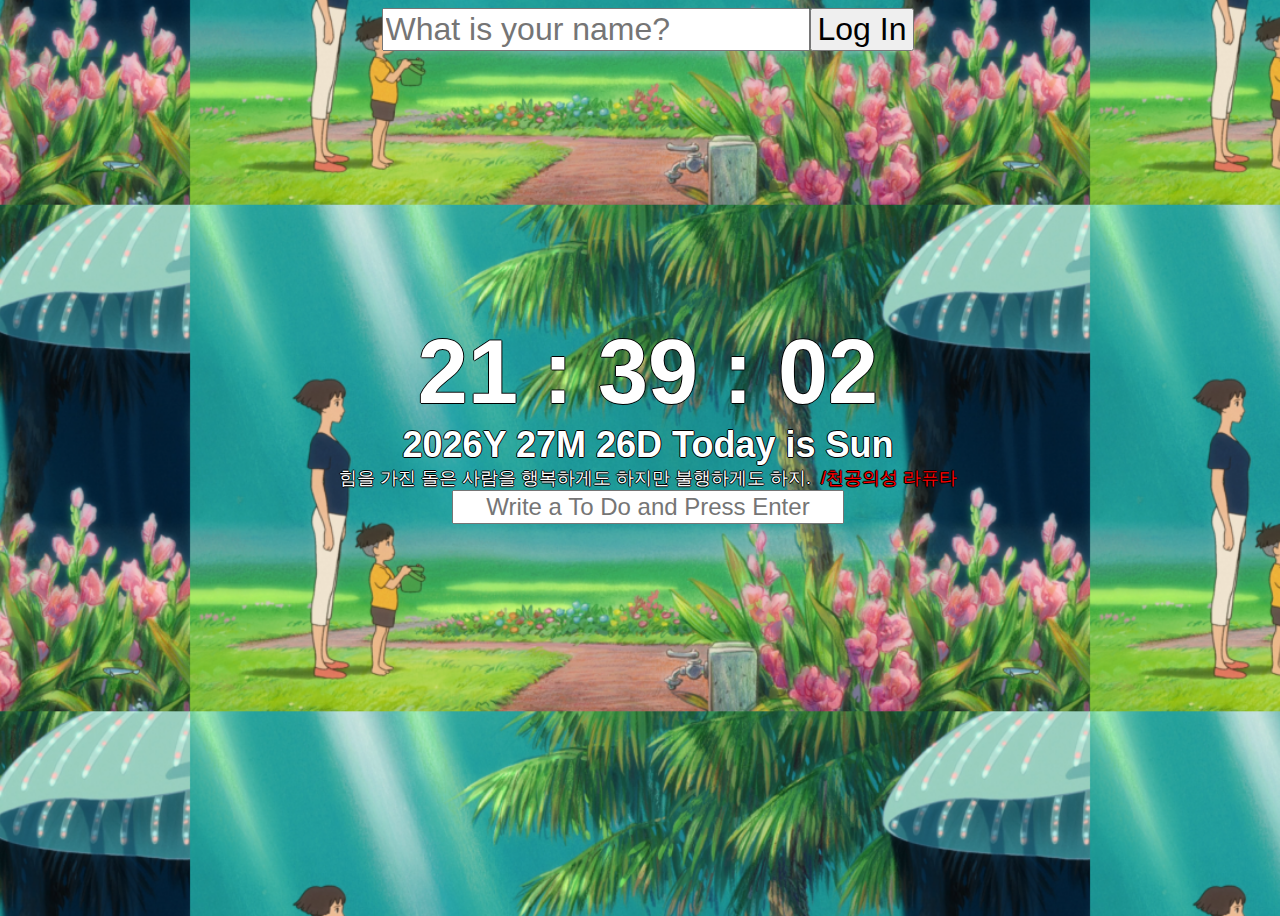
<file: index.html>
<!DOCTYPE html>
<html>
<head>
    <meta charset="UTF-8">
    <link rel="stylesheet" href="src/style.css"/>
    <title>Momentum</title>
</head>
<body>
    <form class = "hidden" id ="login-form">
        <input required maxlength="15" type="text" style ="font-size: 200%;"placeholder="What is your name?"
      />
      <input type="submit"style ="font-size: 200%;" value="Log In" />
    </form>
    <div class= "top" id = "afterLogin">
        <h1 class="center" id = "clock"></h1>
        <h2 class="center" id = "clock"></h2>
        <h3 class="center hidden" id = "greeting"></h3>
    </div>
    <div class = "center" id="quote">
        <span id="q"></span>
        <span id="q" style="color: red">&nbsp&nbsp/</span>
        <span id="q" style="color: red"></span>
    </div>
    <form id="todo-form" >
        <input type="text" style ="font-size: 150%; width: 30%; text-align: center;"placeholder="Write a To Do and Press Enter" required />
      </form>
      <div class="center"> 
        <ul id="todo-list"></ul>
    </div>
    
    <div id="weather">
        <span></span>
        <span></span>
      </div>
    <script src="js/login.js"></script>
    <script src="js/clock.js"></script>
    <script src="js/backgroundimg.js"></script>
    <script src="js/quotes.js"></script>
    <script src="js/todo.js"></script>
    <script src="js/weather.js"></script>
</body>
</html>
</file>
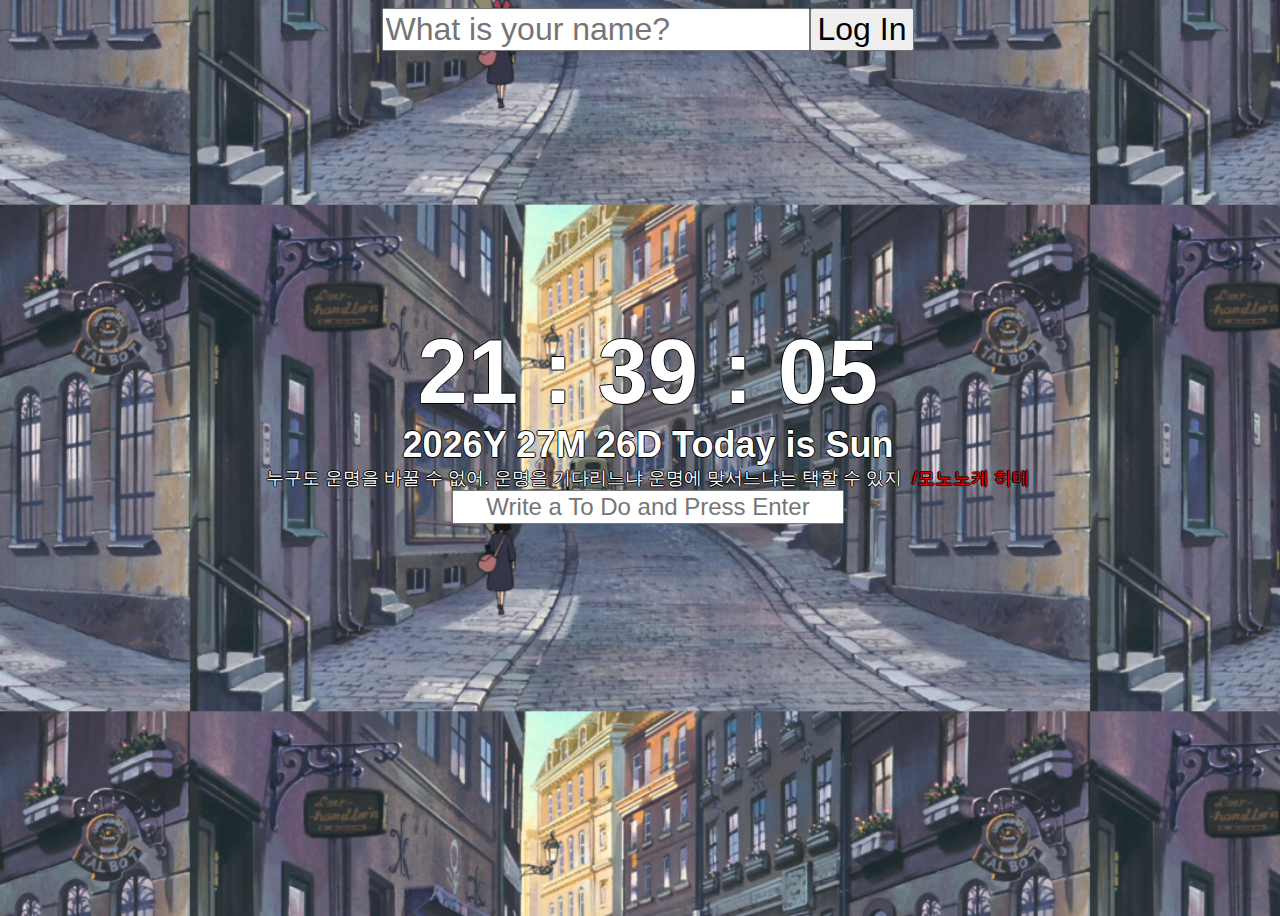
<file: Momentim.html>
<!DOCTYPE html>
<html>
<head>
    <meta charset="UTF-8">
    <link rel="stylesheet" href="src/style.css"/>
    <title>Momentum</title>
</head>
<body>
    <form class = "hidden" id ="login-form">
        <input required maxlength="15" type="text" style ="font-size: 200%;"placeholder="What is your name?"
      />
      <input type="submit"style ="font-size: 200%;" value="Log In" />
    </form>
    <div class= "top" id = "afterLogin">
        <h1 class="center" id = "clock"></h1>
        <h2 class="center" id = "clock"></h2>
        <h3 class="center hidden" id = "greeting"></h3>
    </div>
    <div class = "center" id="quote">
        <span id="q"></span>
        <span id="q" style="color: red">&nbsp&nbsp/</span>
        <span id="q" style="color: red"></span>
    </div>
    <form id="todo-form" >
        <input type="text" style ="font-size: 150%; width: 30%; text-align: center;"placeholder="Write a To Do and Press Enter" required />
      </form>
      <div class="center"> 
        <ul id="todo-list"></ul>
    </div>
    
    <div id="weather">
        <span></span>
        <span></span>
      </div>
    <script src="js/login.js"></script>
    <script src="js/clock.js"></script>
    <script src="js/backgroundimg.js"></script>
    <script src="js/quotes.js"></script>
    <script src="js/todo.js"></script>
    <script src="js/weather.js"></script>
</body>
</html>
</file>
<file: src/style.css>
body {
    color: white;
    height: 100vh;
    width: 100%;
    justify-content: center;
    align-items: center;
    font-family: -apple-system, BlinkMacSystemFont, "Segoe UI", Roboto, Oxygen,
      Ubuntu, Cantarell, "Open Sans", "Helvetica Neue", sans-serif;
  }
form{

    display: flex;
    justify-content: center;
    align-items: center;
    margin-bottom: 0%;
    margin-top: 0%;
  }
  div.top{
    padding-top: 30vh;
  }
  .center{
    display: flex;
    justify-content: center;
    align-items: center;
    margin-bottom: 0%;
    margin-top: 0%;
  }
  h1#clock{
    font-size: 10vh;
    text-shadow: -1px 0 #000, 0 1px #000, 1px 0 #000, 0 -1px #000;
  }
  h2#clock{
    font-size: 4vh;
    text-shadow: -1px 0 #000, 0 1px #000, 1px 0 #000, 0 -1px #000;
  }
  h3#greeting{
    color:lightblue;
    font-size: 3vh;
    text-shadow: -1px 0 #000, 0 1px #000, 1px 0 #000, 0 -1px #000;
  }
  .hidden {
    display: none;
  }
  span#id{
    text-shadow: -1px 0 #000, 0 1px #000, 1px 0 #000, 0 -1px #000;
    font-size: 2vh;

  }
  span{
    text-shadow: -1px 0 #000, 0 1px #000, 1px 0 #000, 0 -1px #000;
    font-size: 2vh;
  }
</file>
